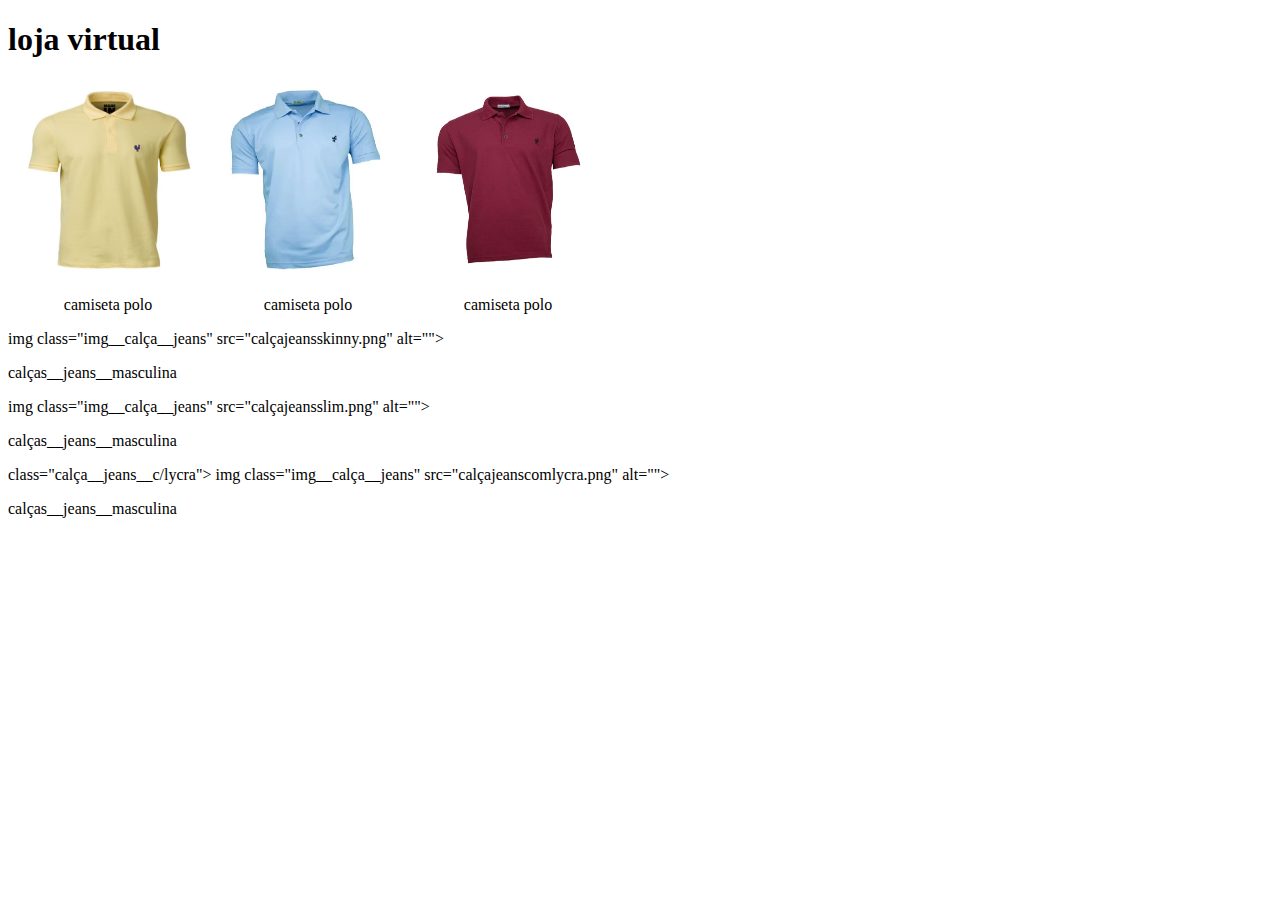
<file: loja on-line/index.html>
<!DOCTYPE html>
<html lang="pt-br">
<head>
    <meta charset="UTF-8">
    <meta http-equiv="X-UA-Compatible" content="IE=edge">
    <meta name="viewport" content="width=device-width, initial-scale=1.0">
    <link rel="stylesheet" href="style.css">
    <title>loja virtual</title> 
</head>
<body>
    <header>

    </header>
    <main>
        <h1>loja virtual</h1>
        <section class="camiseta">
            <div class="camiseta__polo">
                <img class="img__camisetas" src="camisaamarela.png" alt="">
                <p>camiseta polo</p>
            </div>
            <div class="camiseta__polo">
                <img class="img__camisetas" src="camisabranca.png" alt="">
                <p>camiseta polo</p>
            </div>
            <div class="camiseta__polo">
                <img class="img__camisetas" src="camisavinho.png" alt="">
                <p>camiseta polo</p>
            </div>
        </section>
        <section class="calças__jeans__masculina">
            <div class="calça__jeans__skinny">
                img class="img__calça__jeans" src="calçajeansskinny.png" alt="">
                <p>calças__jeans__masculina</p>
            </div>
            <div class="calça__jeans__slim">
                img class="img__calça__jeans" src="calçajeansslim.png" alt="">
                <p>calças__jeans__masculina</p>
            </div>
            <div> class="calça__jeans__c/lycra">
                img class="img__calça__jeans" src="calçajeanscomlycra.png" alt="">
                <p>calças__jeans__masculina</p>
            </div>
        </section>
    </main>
    <footer>

    </footer>
   
</body>
</html>
</file>
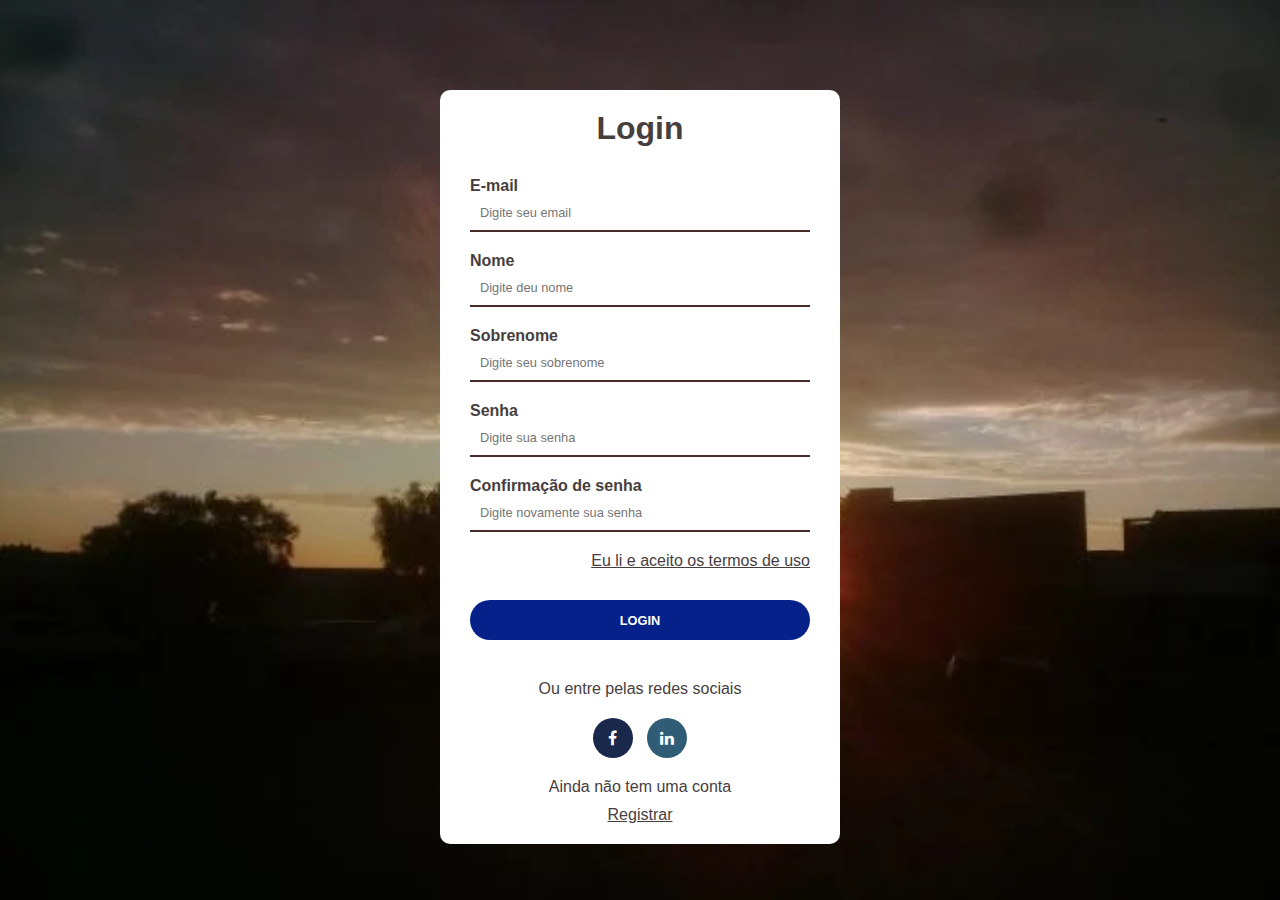
<file: Javascript/login.html>
<!DOCTYPE html>
<html lang="pt-br">
<head>
    <meta charset="UTF-8">
    <meta http-equiv="X-UA-Compatible" content="IE=edge">
    <meta name="viewport" content="width=device-width, initial-scale=1.0">
    <link rel="stylesheet" href="./css/style.css">
    <link rel="stylesheet" href="https://stackpath.bootstrapcdn.com/font-awesome/4.7.0/css/font-awesome.min.css">
    <title>Login</title>
</head>
<body>
    <div id="container-login">
        <h1>Login</h1>
        <form action="">
            <label for="email">E-mail</label>
            <input type="email" name="email" id="email"
            placeholder="Digite seu email" autocomplete="off">
            <label for="Nome"> Nome</label>
            <input type="Nome" Nome id= Nome
            placeholder="Digite deu nome" autocomplete="off">
            <label for="Sobrenome">Sobrenome</label>
            <input type="Sobrenome" Sobrenome Nome id= Nome
            placeholder="Digite seu sobrenome" autocomple="off">
            <label for="password">Senha</label>
            <input type="password" name="password" id="password"
            placeholder="Digite sua senha">
            <label for="Confirmação de senha">Confirmação de senha</label>
            <input type="Confirmação de senha" name="Confirmação de senha" id="Confirmação de senha"
            placeholder="Digite novamente sua senha" autocomplete="off">
            <a href="" id="senha-esquecida">Eu li e aceito os termos de uso</a>
            <input type="submit" value="Login">
        </form>
        <div id="container-social">
            <p>Ou entre pelas redes sociais</p>
            <i class="fa fa-facebook-f"></i>
            <i class="fa fa-linkedin"></i>
        </div>
        <div id="container-registro">
            <p>Ainda não tem uma conta</p>
            <a href="">Registrar</a>
        </div>

    </div>
    
</body>
</html>
</file>
<file: loja on-line/style.css>
.camiseta{
    display: flex;
}
.camiseta__polo{
    display: flex;
    flex-direction: column;
    justify-content: center;
    align-items: center;
}
.img__camisetas{
    width: 200px;
    height: 200px;
}
.calçajeans{
    display: flex;
}
.calçajeans{
    display: flex;
    flex-direction: column;
    justify-content: center;
    align-items: center;
}
.img__calçajeans{
    width: 200px;
    height: 200;
}

}
</file>
<file: Javascript/css/style.css>
*{
    margin: 0;
    padding: 0;
    box-sizing: border-box;
    font-family: Helvetica;
    color: #473e3e;
    border: none;

}
body{
    background-image: url('../imgem/fundologin.webp') ;
    background-size: cover;

}
textarea:focus, input:focus{
    outline: none;

}
a, label{
    font-size: 1rem;

}
a:hover{
    color: #085508;
}
/*container login*/
#container-login{
    background-color: #fff;
    width: 400px;
    margin-left: auto;
    margin-right: auto;
    padding: 20px 30px;
    margin-top: 10vh;
    border-radius: 10px;
    text-align: center;

}
/*formulario*/
form{
    margin-top: 30px;
    margin-bottom: 40px;

}
label, input{
    display: block;
    width: 100%;
    text-align: left;

}
label{
    font-weight: bold;

}
input{
    border-bottom: 2px solid #462b2b;
    padding: 10px;
    font-size: .8rem;
    margin-bottom: 20px;

}
input:focus{
    border-bottom: 2px solid #08558b;

}
#senha-esquecida{
    text-align: right;
    display: block;
}
input[type="submit"]{
    text-align: center;
    text-transform: uppercase;
    font-weight: bold;
    border: none;
    height: 40px;
    border-radius: 20px;
    margin-top: 30px;
    color: #fff;
    background-color: #06228a;
    cursor: pointer;

}
input[type="submit"]:hover{
    background-color: #1b223c;
    transition: .5s;

}
/*redes sociais*/
#container-social,#container-social p{
    margin-bottom: 20px;

}
#container-social i{
    height: 40px;
    width: 40px;
    border-radius: 50%;
    line-height: 40px;
    color: #fff;
    margin: 0 5px;
}
.fa-facebook-f{
    background-color: #1a294b;

}
.fa-linkedin{
    background-color: #305d75;

}
/*registrar*/
#container-registro p{
    margin-bottom: 10px;
}
</file>
